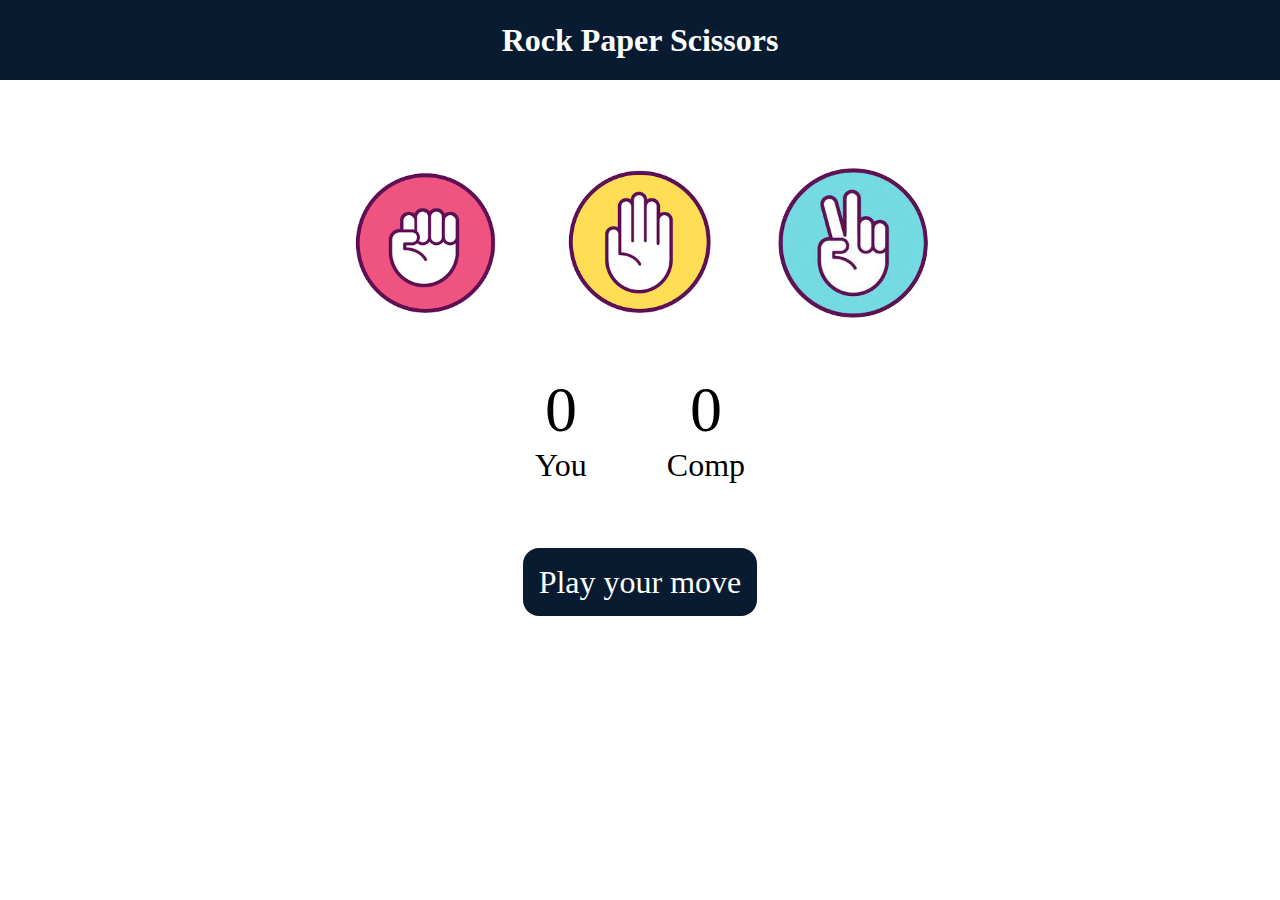
<file: Project 1 (Game - Rock , Paper , Scissor)/index.html>
<!DOCTYPE html>
<html lang="en">
  <head>
    <meta charset="UTF-8" />
    <meta name="viewport" content="width=device-width, initial-scale=1.0" />
    <title>Rock Paper Scissors Game</title>
    <link rel="stylesheet" href="style.css" />
  </head>
  <body>
    <h1>Rock Paper Scissors</h1>
    <div class="choices">
      <div class="choice" id="rock">
        <img src="./images/rock.png" />
      </div>
      <div class="choice" id="paper">
        <img src="./images/paper.png" />
      </div>
      <div class="choice" id="scissors">
        <img src="./images/scissor.png" />
      </div>
    </div>

    <div class="score-board">
      <div class="score">
        <p id="user-score">0</p>
        <p>You</p>
      </div>
      <div class="score">
        <p id="comp-score">0</p>
        <p>Comp</p>
      </div>
    </div>

    <div class="msg-container">
      <p id="msg">Play your move</p>
    </div>
    <script src="app.js"></script>
  </body>
</html>
</file>
<file: Project 1 (Game - Rock , Paper , Scissor)/style.css>
* {
    margin: 0;
    padding: 0;
    text-align: center;
  }
  
  h1 {
    background-color: #081b31;
    color: #fff;
    height: 5rem;
    line-height: 5rem;
  }
  
  .choice {
    height: 165px;
    width: 165px;
    border-radius: 50%;
    display: flex;
    justify-content: center;
    align-items: center;
  }
  
  .choice:hover {
    cursor: pointer;
    background-color: #081b31;
  }
  
  img {
    height: 150px;
    width: 150px;
    object-fit: cover;
    border-radius: 50%;
  }
  
  .choices {
    display: flex;
    justify-content: center;
    align-items: center;
    gap: 3rem;
    margin-top: 5rem;
  }
  
  .score-board {
    display: flex;
    justify-content: center;
    align-items: center;
    font-size: 2rem;
    margin-top: 3rem;
    gap: 5rem;
  }
  
  #user-score,
  #comp-score {
    font-size: 4rem;
  }
  
  .msg-container {
    margin-top: 5rem;
  }
  
  #msg {
    background-color: #081b31;
    color: #fff;
    font-size: 2rem;
    display: inline;
    padding: 1rem;
    border-radius: 1rem;
  }
</file>
